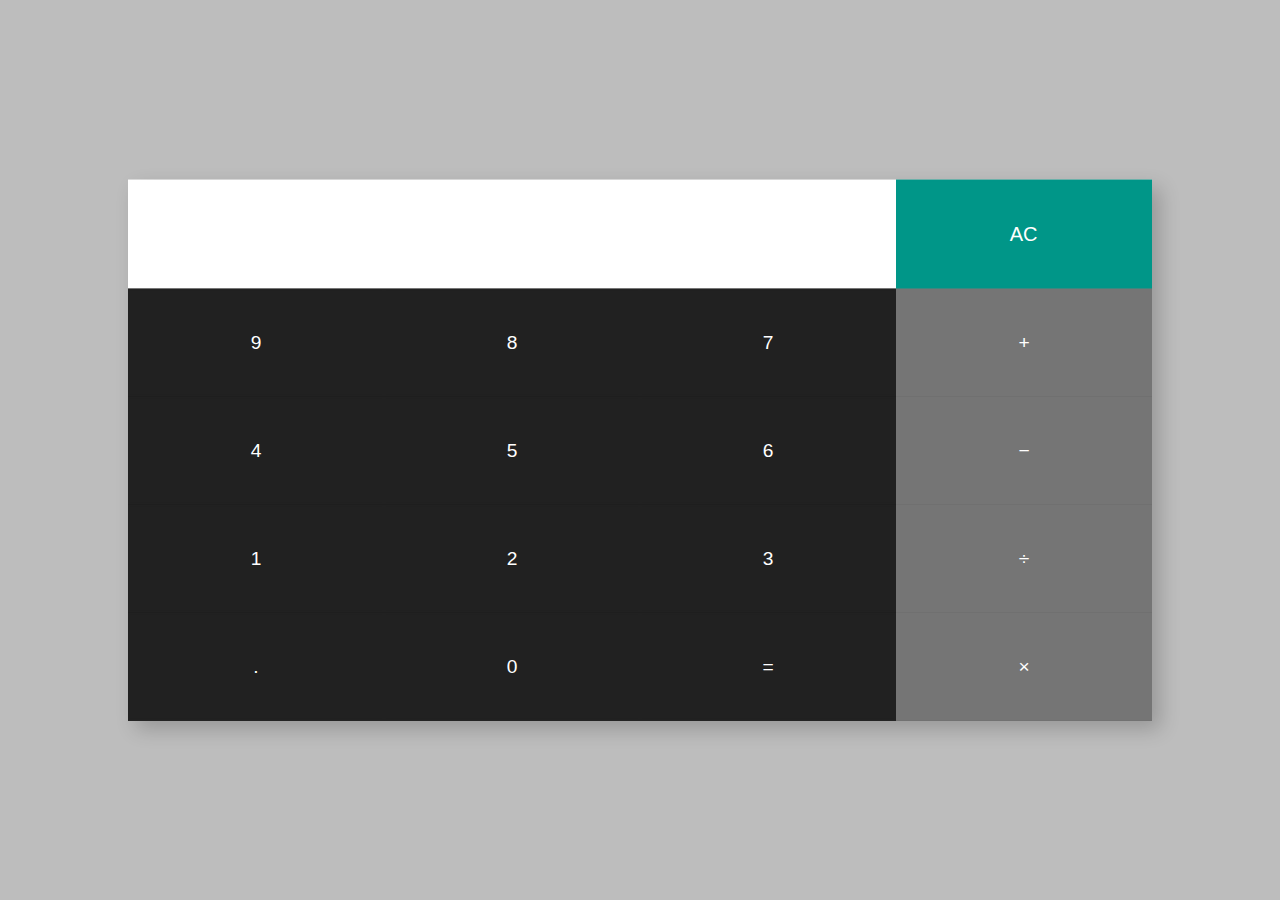
<file: HTML Task code/Calculaor/index.html>
<!DOCTYPE html>
<html>
<head>
  <title>Calculator</title>
  <link rel="stylesheet" href="style.css">
</head>
<body>

    <div id="calcContainer">
        <form name="calculator">
          <div class="result-clear">
            <input type="text" class="result" name="answer" readonly />
            <input type="button" class="clear" value=" AC " onclick="calculator.answer.value = ''" />
          </div>
          <div class="grid-buttons">
            <input type="button" value="9" onclick="calculator.answer.value += '9'" />
            <input type="button" value="8" onclick="calculator.answer.value += '8'" />
            <input type="button" value="7" onclick="calculator.answer.value += '7'" />
            <input type="button" value="+" onclick="calculator.answer.value += '+'" class="math" />
            <br />
            <input type="button" value="4" onclick="calculator.answer.value += '4'" />
            <input type="button" value="5" onclick="calculator.answer.value += '5'" />
            <input type="button" value="6" onclick="calculator.answer.value += '6'" />
            <input type="button" value="&minus;" onclick="calculator.answer.value += '-'" class="math" />
            <br />
            <input type="button" value="1" onclick="calculator.answer.value += '1'" />
            <input type="button" value="2" onclick="calculator.answer.value += '2'" />
            <input type="button" value="3" onclick="calculator.answer.value += '3'" />
            <input type="button" value="&#247;" onclick="calculator.answer.value += '/'" class="math" />
            <br />
            <input type="button" value="." onclick="calculator.answer.value += '.'" />
            <input type="button" value="0" onclick="calculator.answer.value += '0'" />
            <input type="button" value="=" onclick="calculator.answer.value = eval(calculator.answer.value)" />
            <input type="button" value="&#215;" onclick="calculator.answer.value += '*'" class="math" />
          </div>
        </form>
      </div>

  <!-- <div class="container">
    <h1>Calculator</h1>
    <input type="text" id="result" class="result">
    <div class="buttons">
      <button type="button" class="button" onclick="display('7')">7</button>
      <button type="button" class="button" onclick="display('8')">8</button>
      <button type="button" class="button" onclick="display('9')">9</button>
      <button type="button" class="button" onclick="calculate('+')">+</button>
      <button type="button" class="button" onclick="display('4')">4</button>
      <button type="button" class="button" onclick="display('5')">5</button>
      <button type="button" class="button" onclick="display('6')">6</button>
      <button type="button" class="button" onclick="calculate('-')">-</button>
      <button type="button" class="button" onclick="display('1')">1</button>
      <button type="button" class="button" onclick="display('2')">2</button>
      <button type="button" class="button" onclick="display('3')">3</button>
      <button type="button" class="button" onclick="calculate('*')">*</button>
      <button type="button" class="button" onclick="display('0')">0</button>
      <button type="button" class="button" onclick="calculate('/')">/</button>
      <button type="button" class="button" onclick="clearScreen()">C</button>
      <button type="button" class="button" onclick="calculate('=')">=</button>
    </div>
  </div> -->
  <script src="script.js"></script>
</body>
</html>
</file>
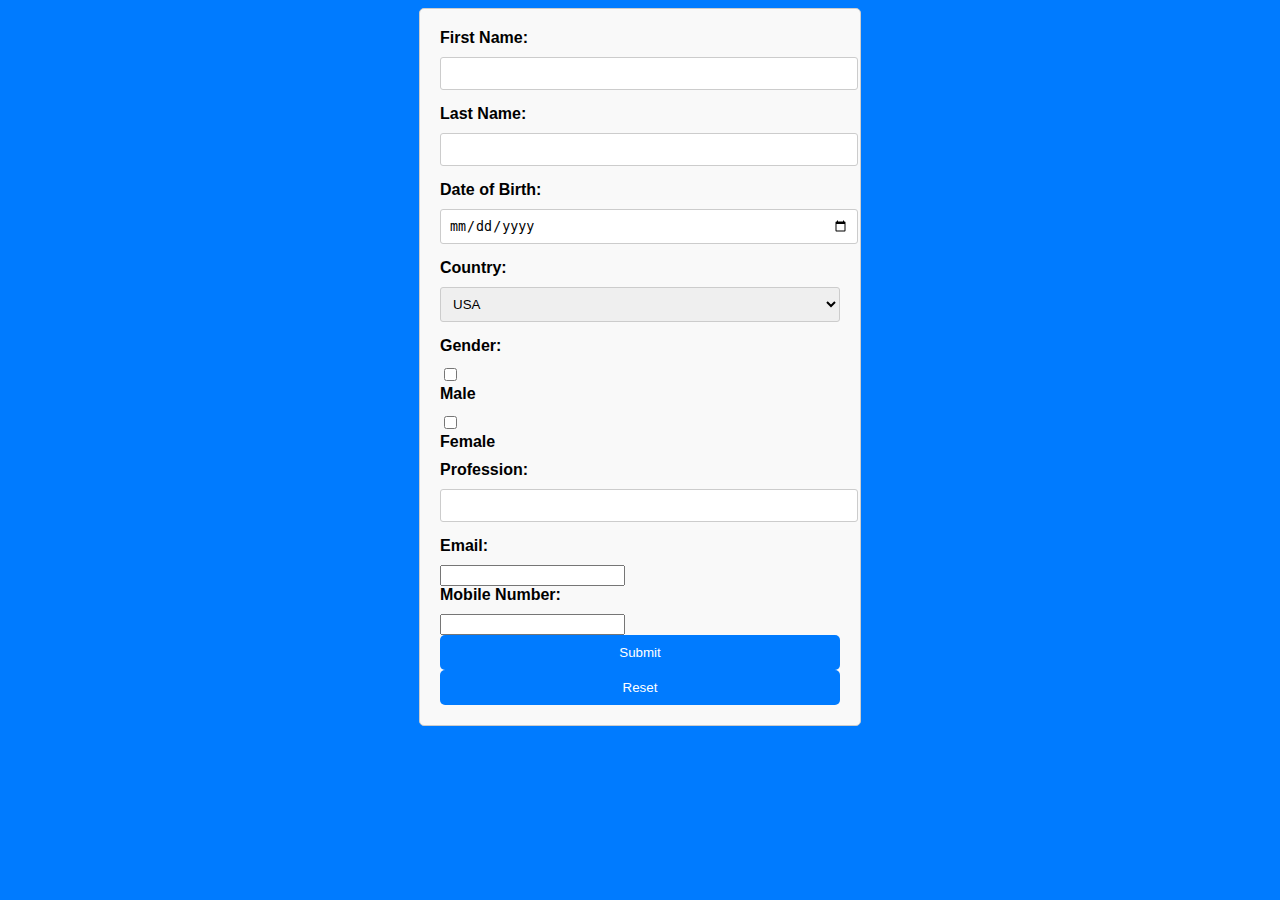
<file: HTML Task code/Survey Form/index.html>
<!DOCTYPE html>
<html lang="en">
<head>
    <meta charset="UTF-8">
    <meta name="viewport" content="width=device-width, initial-scale=1.0">
    <title>Survey Form</title>
    <style>
        /* Add your CSS styling here */
        body {
            font-family: Arial, sans-serif;
            background-color: #007BFF;
        }
        .container {
            width: 400px;
            margin: 0 auto;
            padding: 20px;
            border: 1px solid #ccc;
            border-radius: 5px;
            background-color: #f9f9f9;
        }
        label {
            display: block;
            margin-bottom: 10px;
            font-weight: bold;
        }
        input[type="text"],
        input[type="date"],
        select {
            width: 100%;
            padding: 8px;
            margin-bottom: 15px;
            border: 1px solid #ccc;
            border-radius: 3px;
        }
        input[type="checkbox"] {
            margin-right: 5px;
        }
        button {
            display: block;
            width: 100%;
            padding: 10px;
            background-color: #007BFF;
            color: #fff;
            border: none;
            border-radius: 5px;
            cursor: pointer;
        }
    </style>
</head>
<body>
    <div class="container">
        <form id="surveyForm">
            <label for="firstName">First Name:</label>
            <input type="text" id="firstName" required>

            <label for="lastName">Last Name:</label>
            <input type="text" id="lastName" required>

            <label for="dob">Date of Birth:</label>
            <input type="date" id="dob" required>

            <label for="country">Country:</label>
            <select id="country" required>
                <option value="USA">USA</option>
                <option value="Canada">Canada</option>
                <option value="UK">UK</option>
                <!-- Add more options here -->
            </select>

            <label>Gender:</label>
            <input type="checkbox" id="male" value="Male">
            <label for="male">Male</label>
            <input type="checkbox" id="female" value="Female">
            <label for="female">Female</label>

            <label for="profession">Profession:</label>
            <input type="text" id="profession" required>

            <label for="email">Email:</label>
            <input type="email" id="email" required>

            <label for="mobile">Mobile Number:</label>
            <input type="tel" id="mobile" required>

            <button type="button" onclick="submitForm()">Submit</button>
            <button type="reset">Reset</button>
        </form>
    </div>

    <script>
        function submitForm() {
            const form = document.getElementById('surveyForm');
            if (form.checkValidity()) {
                // Build the popup message
                const firstName = document.getElementById('firstName').value;
                const lastName = document.getElementById('lastName').value;
                const dob = document.getElementById('dob').value;
                const country = document.getElementById('country').value;
                const gender = document.querySelector('input[type="checkbox"]:checked').value;
                const profession = document.getElementById('profession').value;
                const email = document.getElementById('email').value;
                const mobile = document.getElementById('mobile').value;

                const message = `First Name: ${firstName}\nLast Name: ${lastName}\nDate of Birth: ${dob}\nCountry: ${country}\nGender: ${gender}\nProfession: ${profession}\nEmail: ${email}\nMobile Number: ${mobile}`;

                alert(message);

                // Reset the form
                form.reset();
            } else {
                alert("Please fill out all the required fields.");
            }
        }
    </script>
</body>
</html>
</file>
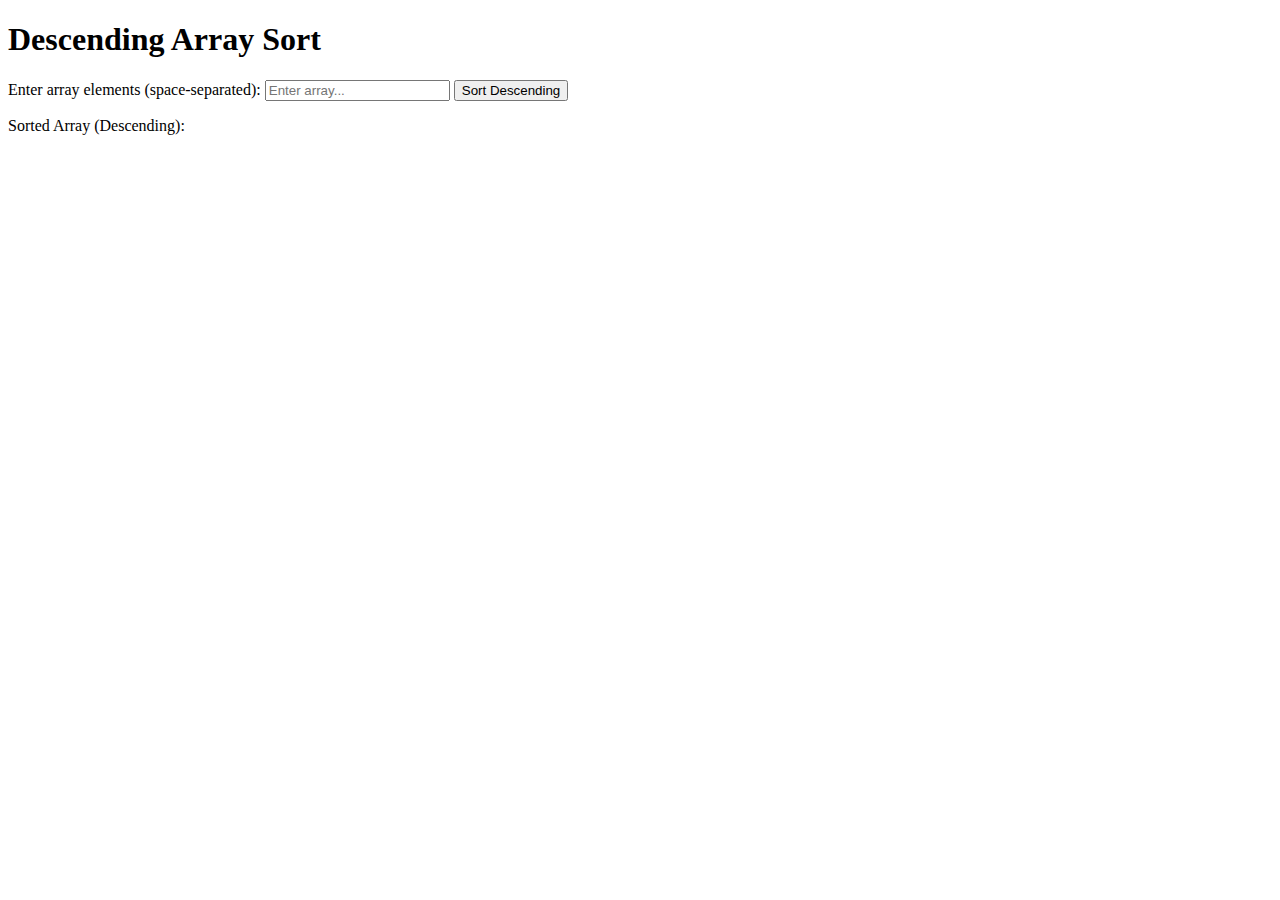
<file: JavaScript Task code/Sorting Numbers/sortingNumber.html>
<!DOCTYPE html>
<html>
<head>
    <title>Descending Array Sort</title>
</head>
<body>
    <h1>Descending Array Sort</h1>
    <label for="inputArray">Enter array elements (space-separated):</label>
    <input type="text" id="inputArray" placeholder="Enter array...">
    <button onclick="sortDescending()">Sort Descending</button>
    <p>Sorted Array (Descending): <span id="output"></span></p>

    <script>
        function sortDescending() {
            const inputArray = document.getElementById('inputArray').value;
            const array = inputArray.split(" ").map(item => parseInt(item.trim()));
            
            if (array.length > 0) {
                array.sort((a, b) => b - a); // Sorting in descending order
                document.getElementById('output').textContent = array.join(" ");
            } else {
                document.getElementById('output').textContent = 'Please enter valid array elements.';
            }
        }
    </script>
</body>
</html>
</file>
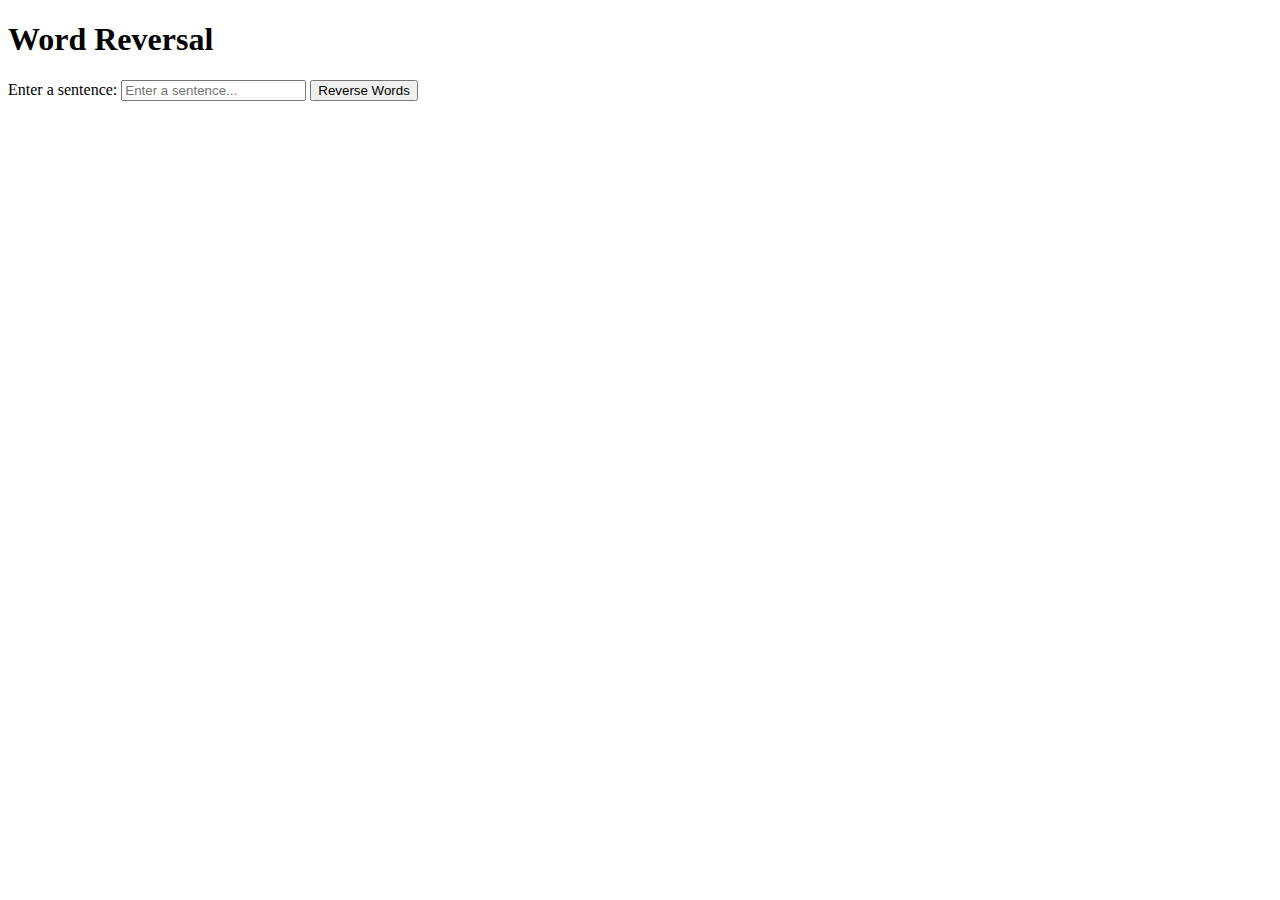
<file: JavaScript Task code/Word Reversal/WordReversal.html>
<!DOCTYPE html>
<html>
<head>
    <title>Word Reversal</title>
</head>
<body>
    <h1>Word Reversal</h1>
    <label for="sentenceInput">Enter a sentence:</label>
    <input type="text" id="sentenceInput" placeholder="Enter a sentence...">
    <button onclick="reverseWords()">Reverse Words</button>
    <p id="result"></p>

    <script>
        function reverseWords() {
            const sentenceInput = document.getElementById('sentenceInput').value;
            const words = sentenceInput.split(' ');
            const reversedWords = words.map(word => {
                return word.split('').reverse().join('');
            });
            const reversedSentence = reversedWords.join(' ');
            document.getElementById('result').textContent = reversedSentence;
        }
    </script>
</body>
</html>
</file>
<file: HTML Task code/Calculaor/style.css>
/* .container {
    width: 300px;
    margin: 0 auto;
  }
  
  .result {
    width: 100%;
    text-align: right;
    padding: 10px;
    border: 1px solid #ccc;
  }
  
  .buttons {
    display: flex;
    flex-wrap: wrap;
  }
  
  .button {
    width: 25%;
    height: 50px;
    margin: 5px;
    font-size: 20px;
    text-align: center;
    background-color: #ccc;
    border: 1px solid #fff;
    cursor: pointer;
  }
   */

   body {
    background: #BDBDBD;
    height: 100px;
    width: 100px;
  }
  
  #calcContainer {
    position: absolute;
    top: 50%;
    left: 50%;
    transform: translate(-50%,-50%);
    background: #ffffff;
    width: 80%;
    height: auto;
    box-shadow: 0.5em 0.5em 1.2em rgba(0, 0, 0, 0.2);
  }
  
  .result-clear {
    display: flex;
    margin: 0;
    padding: 0;
  }
  
  .result-clear input[type=text].result {
    display: block;
    border: 0;
    padding-top: 1%;
    padding-left: 5%;
    width: 72%;
    height: 60px;
    font-size: 1.4em;
    font-family: 'Roboto', sans-serif;
  }
  
  .grid-buttons {
    margin: 0;
    display: flex;
    flex-wrap: wrap;
    justify-content: space-between;
    align-items: center;
    background: #212121;
  }
  
  input[type=button] {
    flex-grow: 1;
    width: 25%;
    height: auto;
    padding: 4%;
    border: 0;
    align-items: center;
    text-align: center;
    font-family: 'Roboto', sans-serif;
    font-size: 1.2em;
    font-weight: 500;
    color: #ffffff;
    background: #212121;
    border: 2px solid #212121;
  }
  
  input[type=button]:focus {
    outline: 0;
  }
  
  input[type=button].clear {
    width: 25.5%;
    font-size: 20px;
    background: #009688;
    border: 2px solid #009688;
  }
  
  .grid-buttons input[type=button].math {
    background: #757575;
    border: 2px solid #757575;
  }
  
  .grid-buttons input[type=button]:hover,
  input[type=button].clear:hover {
    background: #00BCD4;
    border: 2px solid #00BCD4;
    transition: 0.3s ease;
  }
</file>
